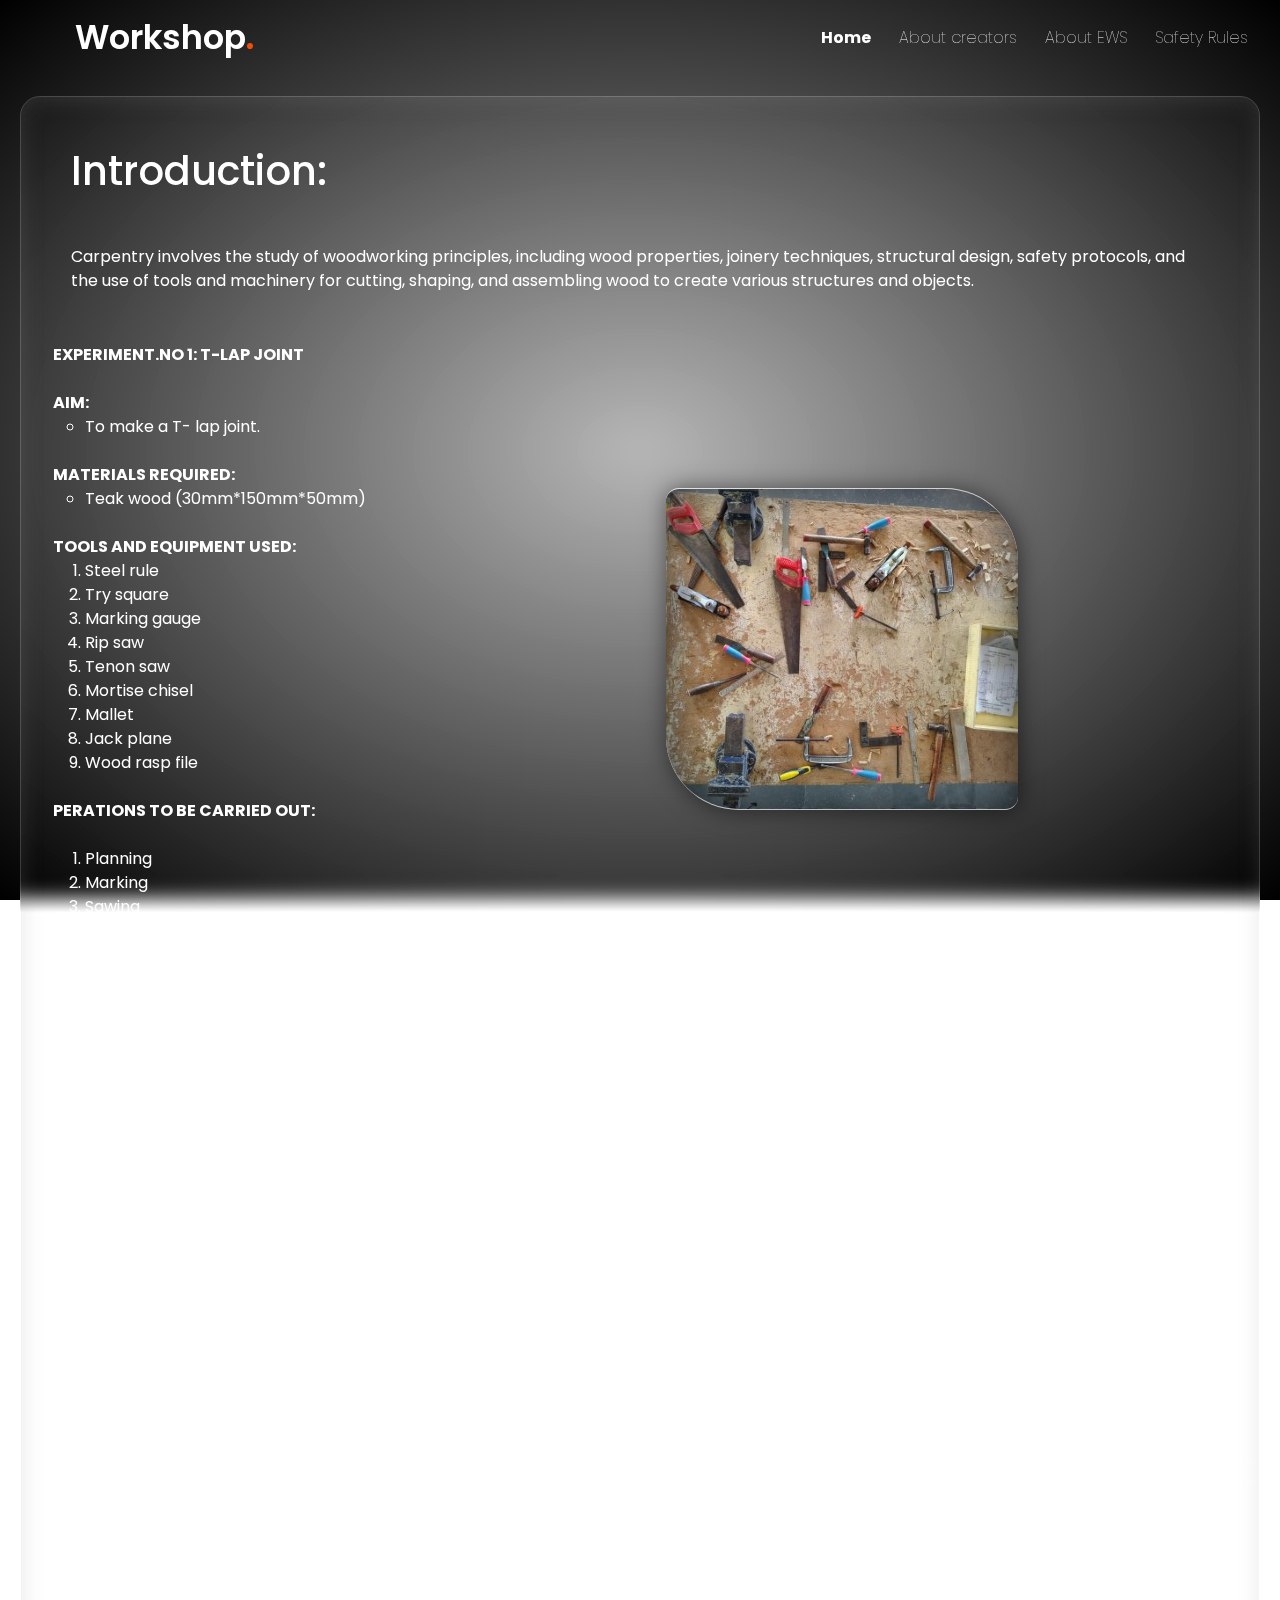
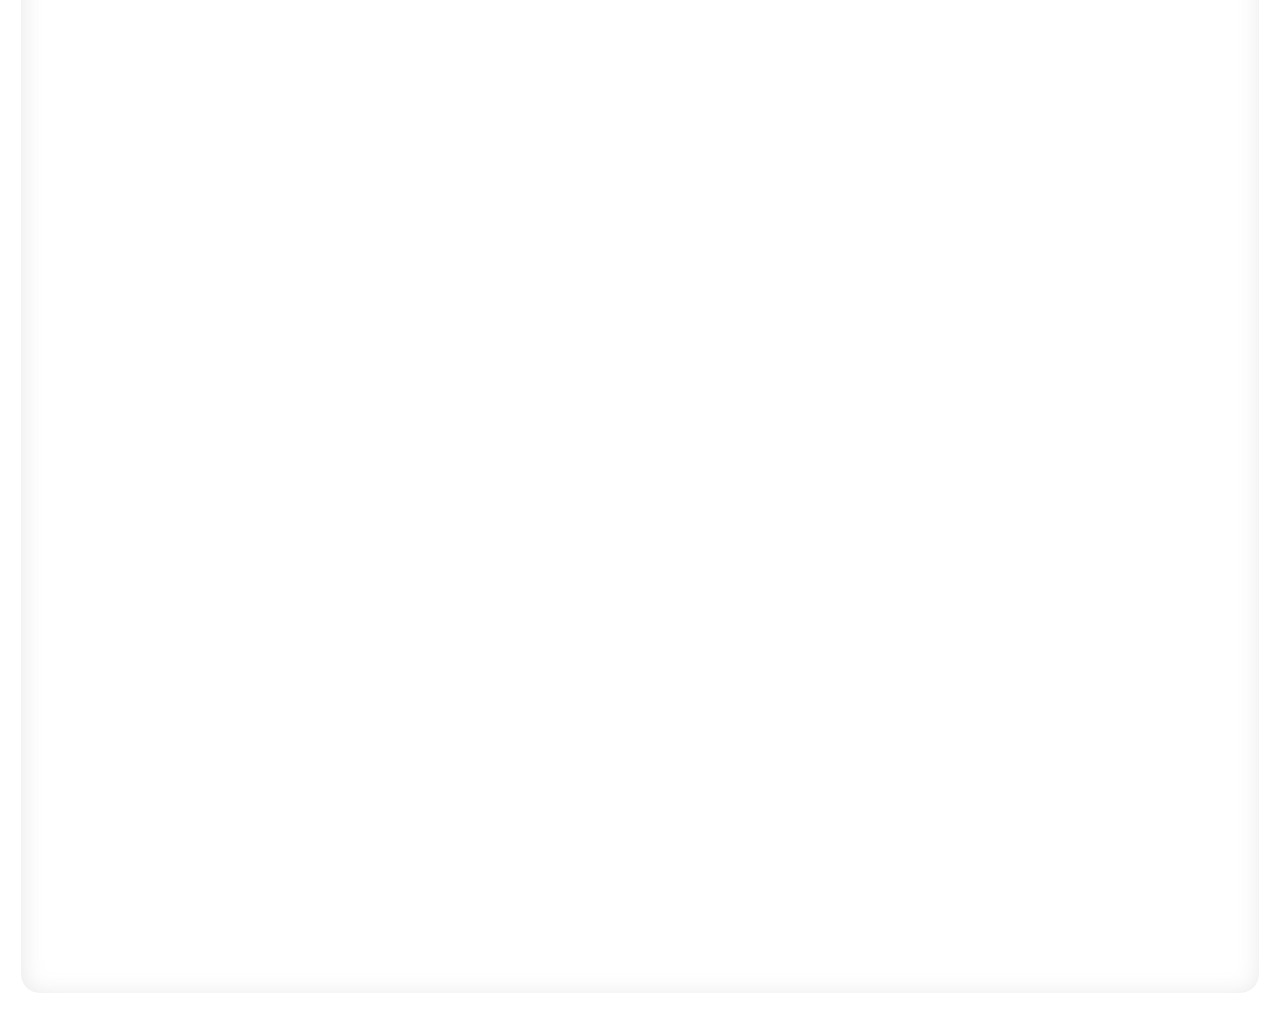
<file: Carpentry.html>
<html lang="en">

<head>
    <meta charset="UTF-8">
    <meta name="viewport" content="width=device-width, initial-scale=1.0">
    <title>Workshop</title>
    <link rel="stylesheet" href="index.css">
    <link href="https://cdn.jsdelivr.net/npm/bootstrap@5.3.3/dist/css/bootstrap.min.css" rel="stylesheet"
        integrity="sha384-QWTKZyjpPEjISv5WaRU9OFeRpok6YctnYmDr5pNlyT2bRjXh0JMhjY6hW+ALEwIH" crossorigin="anonymous">
</head>

<body>
    <nav class="navbar navbar-expand-lg bg-body-tertiary-dark navbar-dark">
        <div class="container-fluid">
            <a class="navbar-brand" href="index.html">Workshop<span>.</span></a>
            <button class="navbar-toggler" type="button" data-bs-toggle="collapse" data-bs-target="#navbarNav"
                aria-controls="navbarNav" aria-expanded="false" aria-label="Toggle navigation">
                <span class="navbar-toggler-icon"></span>
            </button>
            <div class="collapse navbar-collapse" id="navbarNav">
                <ul class="navbar-nav ms-auto">
                    <li class="nav-item">
                        <a class="nav-link active" aria-current="page" href="index.html">Home</a>
                    </li>
                    <li class="nav-item">
                        <a class="nav-link" href="Us.html">About creators</a>
                    </li>
                    <li class="nav-item">
                        <a class="nav-link" href="EWS.html">About EWS</a>
                    </li>
                    <li class="nav-item">
                        <a class="nav-link" href="Safety.html">Safety Rules</a>
                    </li>
                </ul>
            </div>
        </div>
    </nav>
    <div class="inf_txt">
        <h1>Introduction:</h1>
        <p>Carpentry involves the study of woodworking principles, including wood properties, joinery techniques,
            structural design, safety protocols, and the use of tools and machinery for cutting, shaping, and assembling
            wood to create various structures and objects.</p>
        <ul>
            <strong>EXPERIMENT.NO 1: T-LAP JOINT</strong><br><br>
            <strong>AIM:</strong><br>
            <ul>
                <li>To make a T- lap joint.</li>
            </ul><br>
            <div class="GlassContainer">
                <div class="GlassImg">
                    <img src="images/carpentry (Custom).jpg" alt="img" />
                </div>
            </div>
            <strong>MATERIALS REQUIRED:</strong>
            <ul>
                <li>Teak wood (30mm*150mm*50mm)</li>
            </ul><br>
            <strong>TOOLS AND EQUIPMENT USED:</strong>
            <ol>
                <li>Steel rule</li>
                <li>Try square </li>
                <li>Marking gauge </li>
                <li>Rip saw </li>
                <li>Tenon saw </li>
                <li>Mortise chisel </li>
                <li>Mallet </li>
                <li>Jack plane </li>
                <li>Wood rasp file</li>
            </ol> <br>
            <strong>PERATIONS TO BE CARRIED OUT:</strong> <br><br>
            <ol>
                <li>Planning</li>
                <li>Marking</li>
                <li>Sawing</li>
                <li>Chiselling</li>
                <li>Finishing</li>
            </ol><br>
            <strong>PROCEDURE:</strong> <br><br>
            <ol>
                <li> The wooden pieces are made into two halves and are checked for dimensions.</li>
                <li> One side of pieces is planned with jack plane and for straightness.</li>
                <li> An adjacent side is planned and checked for squareness with a try square.</li>
                <li> Marking gauge is set and lines are marked at 40-50 mm to make the thickness and width accord to
                    given
                    figure.</li>
                <li>The excess material is planned to correct size.</li>
                <li>Using tenon saw, the portions to be removed are cut in both the pieces</li>
                <li>The excess material in X is chiselled with mortise chisel.</li>
                <li>The excess material in Y in chiselled to suit X</li>
                <li>The end of both the pieces is chiselled to exact lengths.</li>
            </ol> <br>
            <strong>PRECAUTIONS:</strong>
            <ol>
                <li>Wood should be free from moisture.</li>
                <li>Marking is done without parallax error.</li>
                <li>Care should be taken while chiselling.</li>
                <li>Matching of X and Y pieces should be tight.</li>
            </ol><br>
            <strong>RESULT:</strong> The T-lap joint is made success fully. <br>
            <hr>
            <hr><br>


            <strong>EXPERIMENT.NO 2 DOVE TAIL LAPJOINT</strong><br><br>
            <strong>AIM:</strong>To make a T-lap joint. <br><br>

            <strong>MATERIALS REQUIRED:</strong> Teak wood (30mm*150mm*50mm) <br><br>
            <strong>TOOLS AND EQUIPMENT USED:</strong><br><br>
            <ol>
                <li>Steel rule</li>
                <li>Try square</li>
                <li>Marking gauge</li>
                <li>Rip saw</li>
                <li>Tenon saw</li>
                <li>Mortise chisel</li>
                <li>Mallet</li>
                <li>Jack plane</li>
                <li>Wood rasp file</li>
            </ol><br>

            <strong>OPERATIONS TO BE CARRIED OUT:</strong>
            <ol>
                <li>Planning</li>
                <li>Marking</li>
                <li>Sawing</li>
                <li>Chiselling</li>
                <li>Finishing</li>
            </ol><br>
            <strong>PROCEDURE:</strong><br><br>
            <ol>
                <li>The wooden pieces are made into two halves and are checked for dimensions.</li>
                <li>One side of pieces is planned with jack plane and for straightness.</li>
                <li>An adjacent side is planned and checked for squareness with a try square.</li>
                <li>Marking gauge is set and lines are marked at 40-50 mm to make the thickness and width according to
                    given figure.</li>
                <li>The excess material is planned to correct size.</li>
                <li>Using tenon saw, the portions to be removed are cut in both the pieces</li>
                <li>The excess material in X is chiselled with mortise chisel.</li>
                <li>The excess material in Y in chiselled to suit X</li>
                <li>The end of both the pieces is chiselled to exact lengths.</li>
            </ol><br>
            <strong> PRECAUTIONS:</strong><br>
            <ol>
                <li>Wood should be free from moisture</li>
                <li>Marking is done without parallax error</li>
                <li>Care should be taken while chiselling</li>
                <li>Matching of X and Y pieces should be tight.</li>
            </ol><br>

            <strong>RESULT:</strong> The DOVE TAIL joint is made success fully. <br>
        </ul>

    </div>
</body>

</html>
</file>
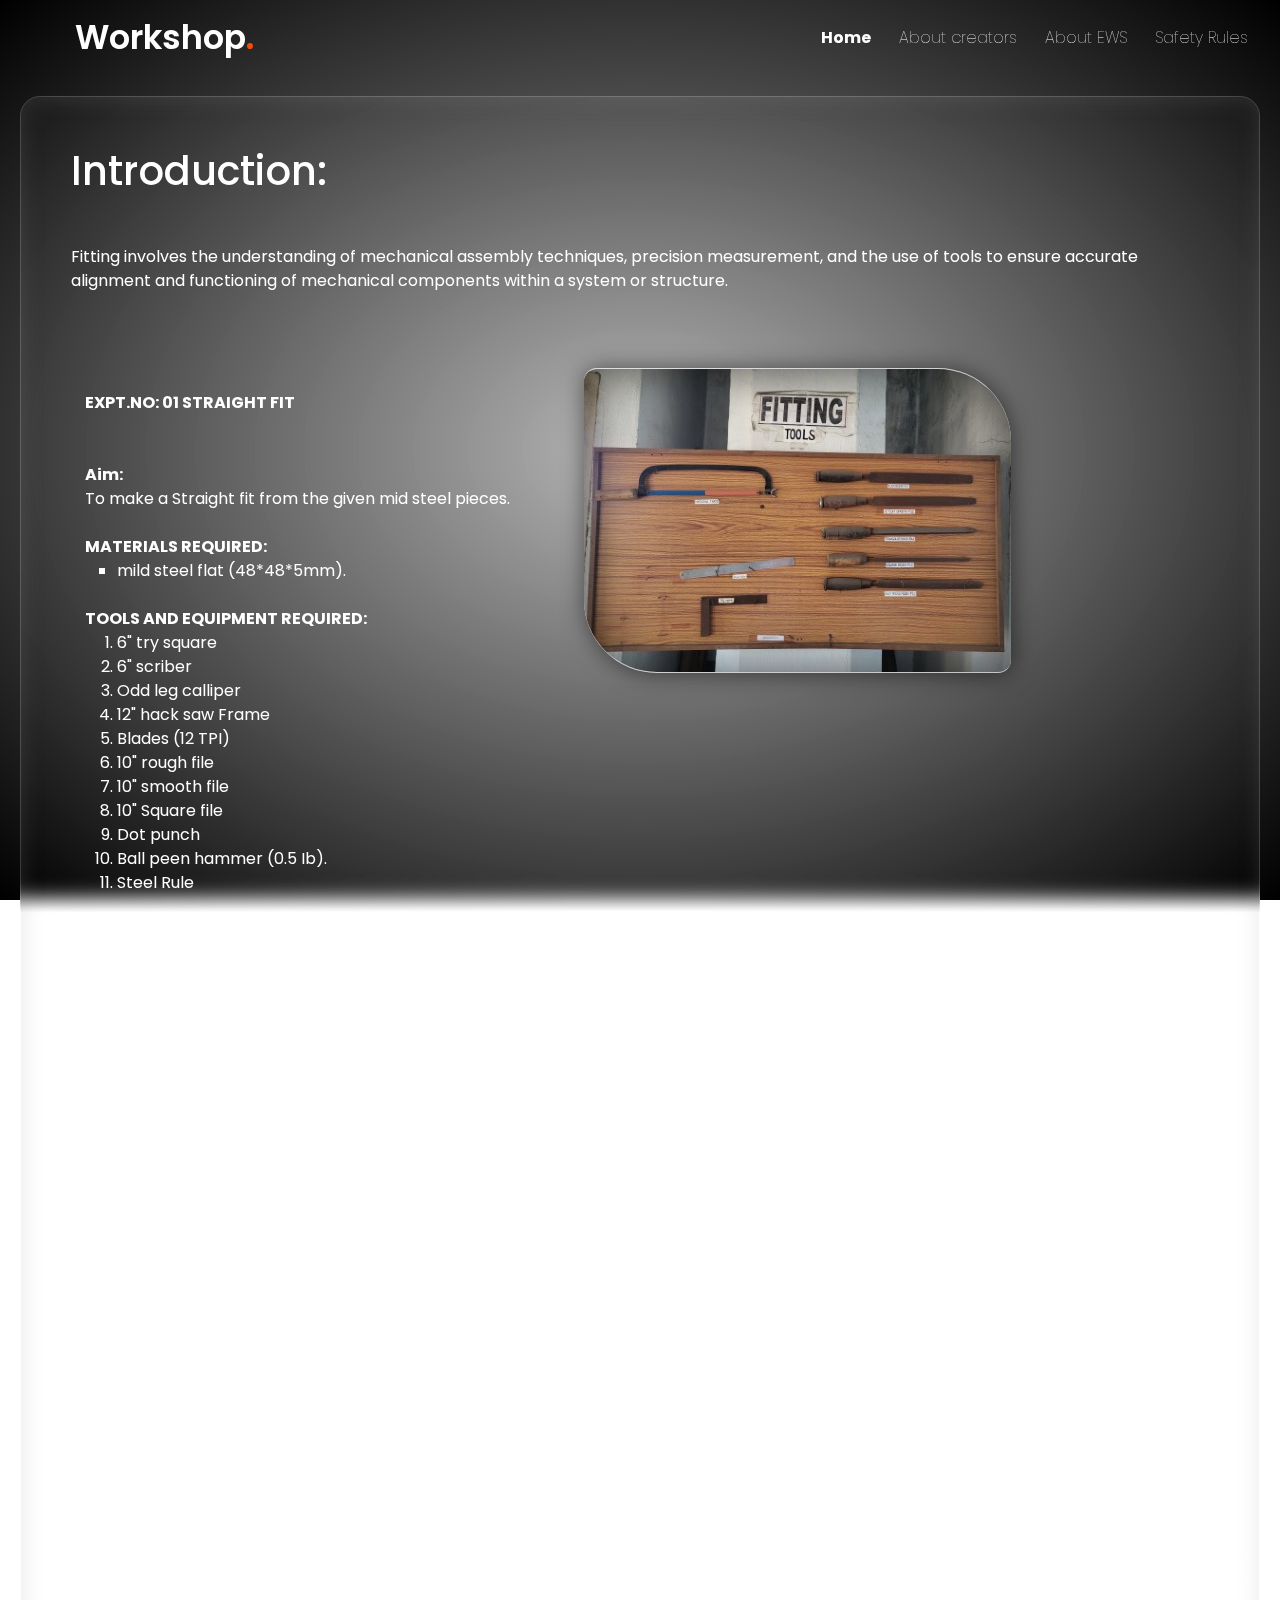
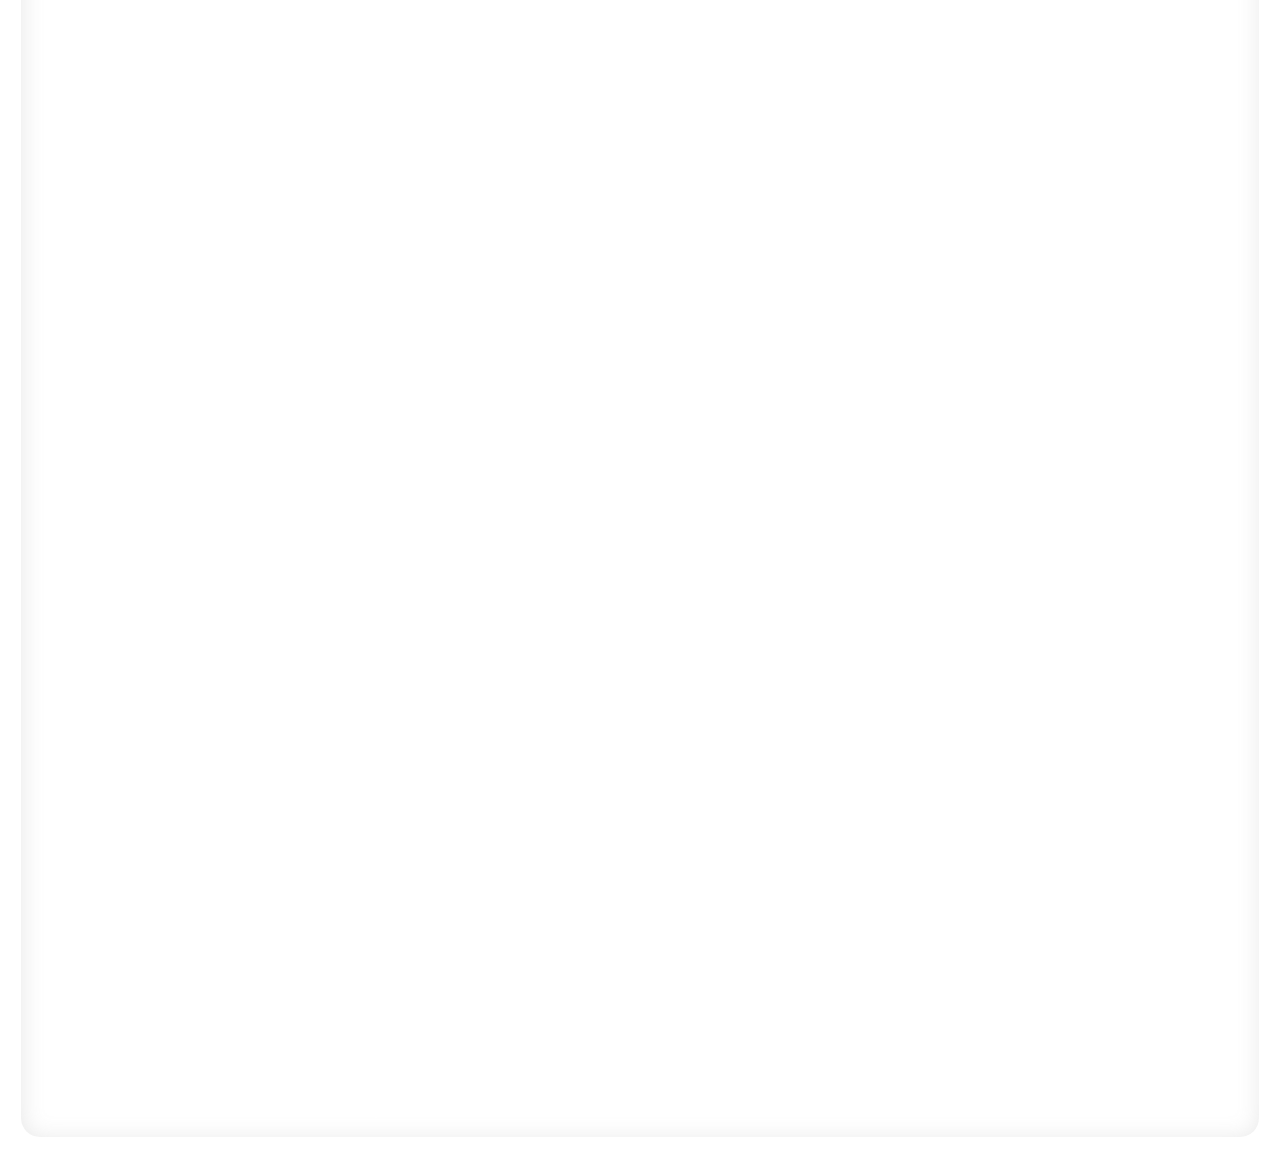
<file: Fitting.html>
<html lang="en">

<head>
    <meta charset="UTF-8">
    <meta name="viewport" content="width=device-width, initial-scale=1.0">
    <title>Workshop</title>
    <link rel="stylesheet" href="index.css">
    <link href="https://cdn.jsdelivr.net/npm/bootstrap@5.3.3/dist/css/bootstrap.min.css" rel="stylesheet"
        integrity="sha384-QWTKZyjpPEjISv5WaRU9OFeRpok6YctnYmDr5pNlyT2bRjXh0JMhjY6hW+ALEwIH" crossorigin="anonymous">
</head>

<body>
    <nav class="navbar navbar-expand-lg bg-body-tertiary-dark navbar-dark">
        <div class="container-fluid">
            <a class="navbar-brand" href="index.html">Workshop<span>.</span></a>
            <button class="navbar-toggler" type="button" data-bs-toggle="collapse" data-bs-target="#navbarNav"
                aria-controls="navbarNav" aria-expanded="false" aria-label="Toggle navigation">
                <span class="navbar-toggler-icon"></span>
            </button>
            <div class="collapse navbar-collapse" id="navbarNav">
                <ul class="navbar-nav ms-auto">
                    <li class="nav-item">
                        <a class="nav-link active" aria-current="page" href="index.html">Home</a>
                    </li>
                    <li class="nav-item">
                        <a class="nav-link" href="Us.html">About creators</a>
                    </li>
                    <li class="nav-item">
                        <a class="nav-link" href="EWS.html">About EWS</a>
                    </li>
                    <li class="nav-item">
                        <a class="nav-link" href="Safety.html">Safety Rules</a>
                    </li>
                </ul>
            </div>
        </div>
    </nav>
    <div class="inf_txt">
        <h1>Introduction:</h1>
        <p>Fitting involves the understanding of mechanical assembly techniques, precision measurement, and the use of
            tools to ensure accurate alignment and functioning of mechanical components within a system or structure.
        </p>
        <div class="GlassContainer">
            <div class="GlassImg">
                <img src="images/fitting (Custom).jpg" alt="img" />
            </div>
        </div>
        <br><br>
        <ul>
            <ul>
                <strong>EXPT.NO: 01 STRAIGHT FIT</strong><br><br><br>

                <strong>Aim:</strong> <br>To make a Straight fit from the given mid steel pieces. <br><br>

                <strong>MATERIALS REQUIRED:</strong> <br>
                <ul>
                    <li>mild steel flat (48*48*5mm).</li>
                </ul><br>

                <strong>TOOLS AND EQUIPMENT REQUIRED:</strong><br>
                <ol>
                    <li>6" try square</li>
                    <li>6" scriber</li>
                    <li>Odd leg calliper</li>
                    <li>12" hack saw Frame</li>
                    <li>Blades (12 TPI)</li>
                    <li>10" rough file</li>
                    <li>10" smooth file</li>
                    <li>10" Square file</li>
                    <li>Dot punch</li>
                    <li>Ball peen hammer (0.5 Ib).</li>
                    <li>Steel Rule</li>
                </ol><br>
                <strong>Sequence of OPERATIONS:</strong><br>
                <ol>
                    <li>Filling</li>
                    <li>Marking</li>
                    <li>Punching</li>
                    <li>Sawing</li>
                    <li>Filling</li>
                    <li>Finishing</li>
                </ol><br>
                <strong>PROCEDURE:</strong><br>
                <ol>
                    <li>The given mild steel flat piece is checked for given dimensions.</li>
                    <li>One edge of given is filled to straightness with rough and smooth files and checked with try
                        square.</li>
                    <li>An adjacent is also filled such that is square to first edge and checked with try square.</li>
                    <li>Wet chalk is applied on one side of the flat and dried for making.</li>
                    <li>Lines are marked according to given figure, using odd leg calliper and steel rule.</li>
                    <li>using the dot punch are made along the marked lines.</li>
                    <li>The excess materials removed from the remaining two edges with try square level up to half of
                        the marked dots.</li>
                    <li>Finally buts are removed by the filling on the surface of the fitted job.</li>
                </ol><br>
                <strong>PRECAUTIONS:</strong><br>
                <ol>
                    <li>The perpendicular of face ends edges is checked perfectly by using try square.</li>
                    <li>Finishing is given by using only with smooth files.</li>
                    <li>Marking is done without parallax error.</li>
                </ol><br>
                <strong>RESULT:</strong> The Straight fit is done successfully <br>

                <br><br>
                <hr>
                <hr><br>
                <strong>EXPT.NO: 02 V-FITTING</strong><br><br><br>

                <strong>Aim:</strong> <br>To make a Straight fit from the given mid steel pieces. <br><br>

                <strong>MATERIALS REQUIRED:</strong> <br>
                <ul>
                    <li>mild steel flat (48*48*5mm).</li>
                </ul><br>

                <strong>TOOLS AND EQUIPMENT REQUIRED:</strong><br>
                <ol>
                    <li>6" try square</li>
                    <li>6" scriber</li>
                    <li>Odd leg calliper</li>
                    <li>12" hack saw Frame</li>
                    <li>Blades (12 TPI)</li>
                    <li>10" rough file</li>
                    <li>10" smooth file</li>
                    <li>10" Square file</li>
                    <li>Dot punch</li>
                    <li>Ball peen hammer (0.5 Ib).</li>
                    <li>Steel Rule</li>
                </ol><br>
                <strong>Sequence of OPERATIONS:</strong><br>
                <ol>
                    <li>Filling</li>
                    <li>Marking</li>
                    <li>Punching</li>
                    <li>Sawing</li>
                    <li>Filling</li>
                    <li>Finishing</li>
                </ol><br>

                <strong>PROCEDURE:</strong>
                <ol>
                    <li>The given mild steel flat piece is checked for given dimensions.</li>
                    <li>One edge of given is filled with rough and smooth files and checked with try square for
                        straightness.</li>
                    <li>An adjacent edge is also filled such that it is square to first edge and checked with try
                        square,</li>
                    <li>Wet chalk is applied on one side of the flat and dried for marking.</li>
                    <li>Lines are marked according to given figure, using odd leg calliper and steel rule.</li>
                    <li>Using the dot punch, punches are made along the marked lines.</li>
                    <li>The excess materials removed from the remaining two edges with try square level up to half of
                        the marked dots.</li>
                    <li>Finally buts are removed by the filling on the surface of the fitted job.</li>
                </ol><br>
                <strong>PRECAUTIONS:</strong>
                <ol>
                    <li>The perpendicular of face ends edges is checked perfectly by using try square.</li>
                    <li>Finishing is given by using only with smooth files.</li>
                    <li>Marking is done without parallax error.</li>
                </ol><br>
                <strong>RESULT:</strong>
                The V-fit is done successfully <br>

            </ul>
        </ul>
    </div>
</body>

</html>
</file>
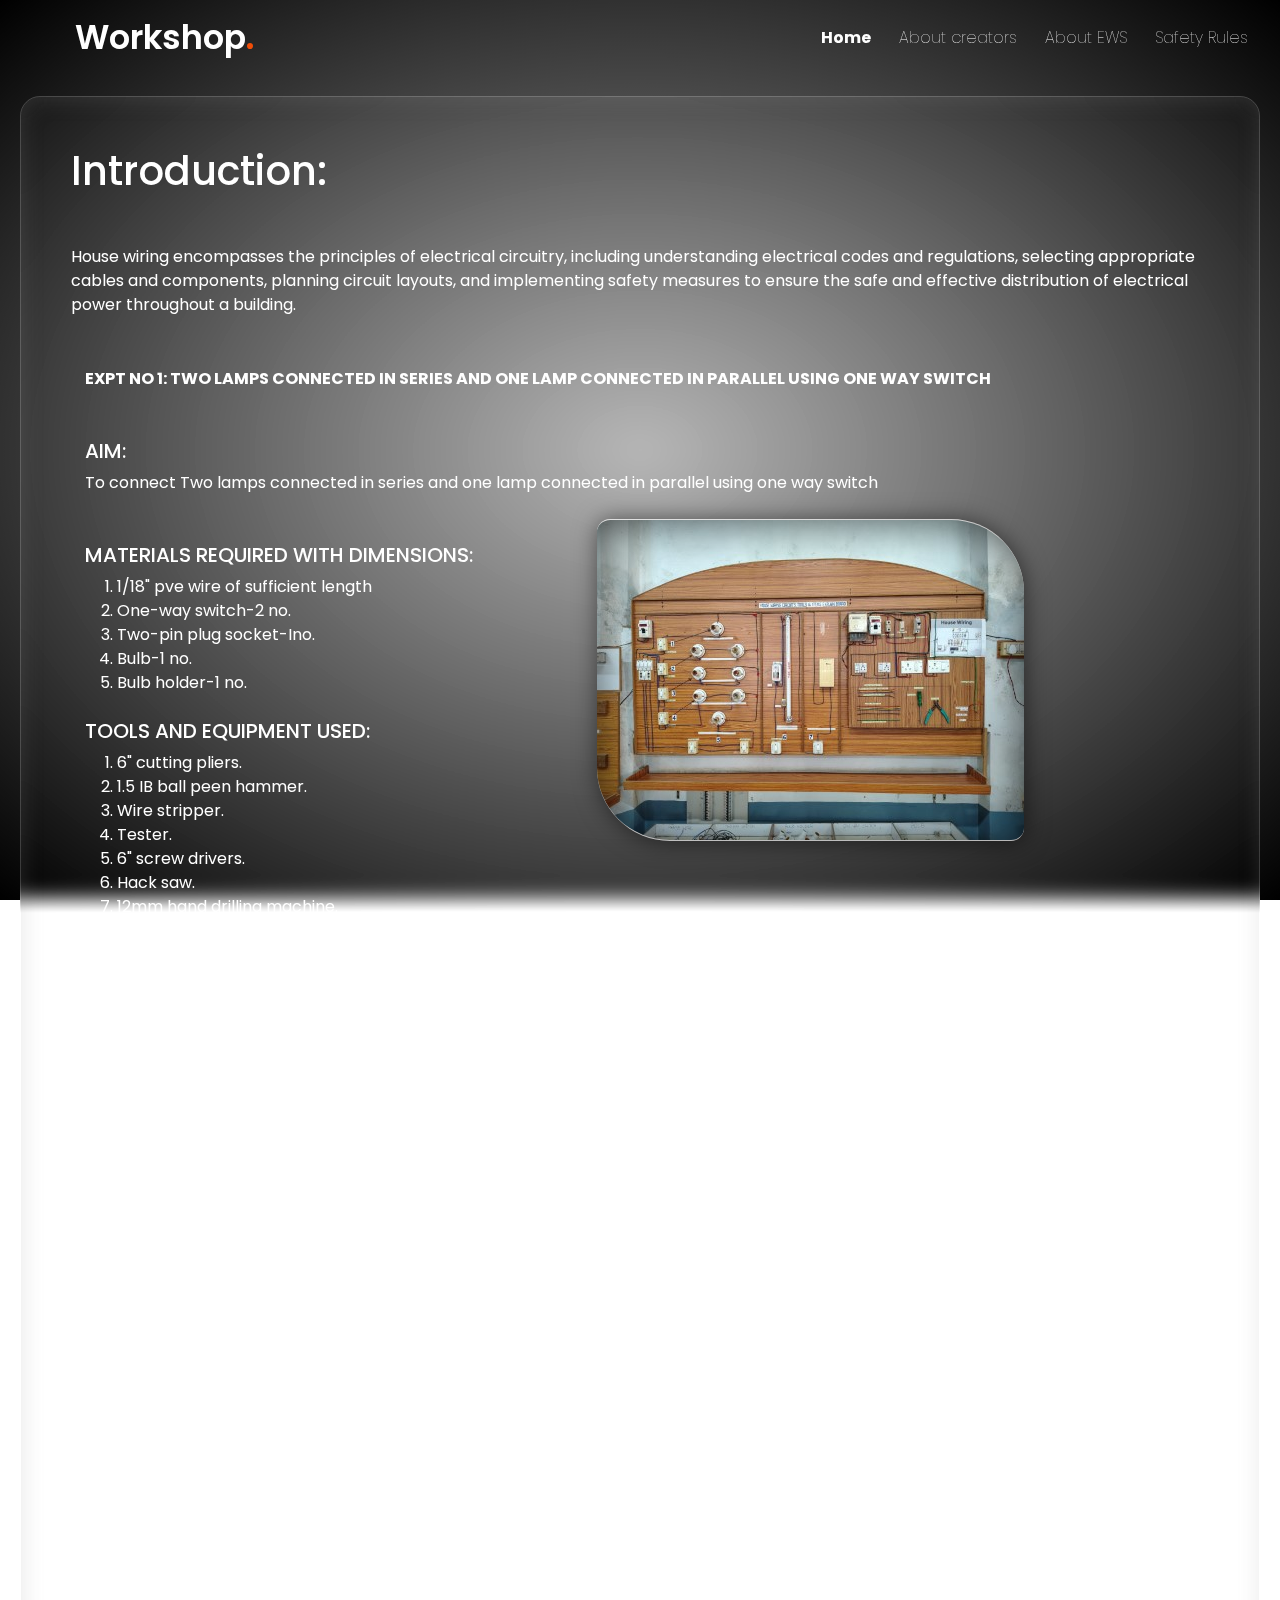
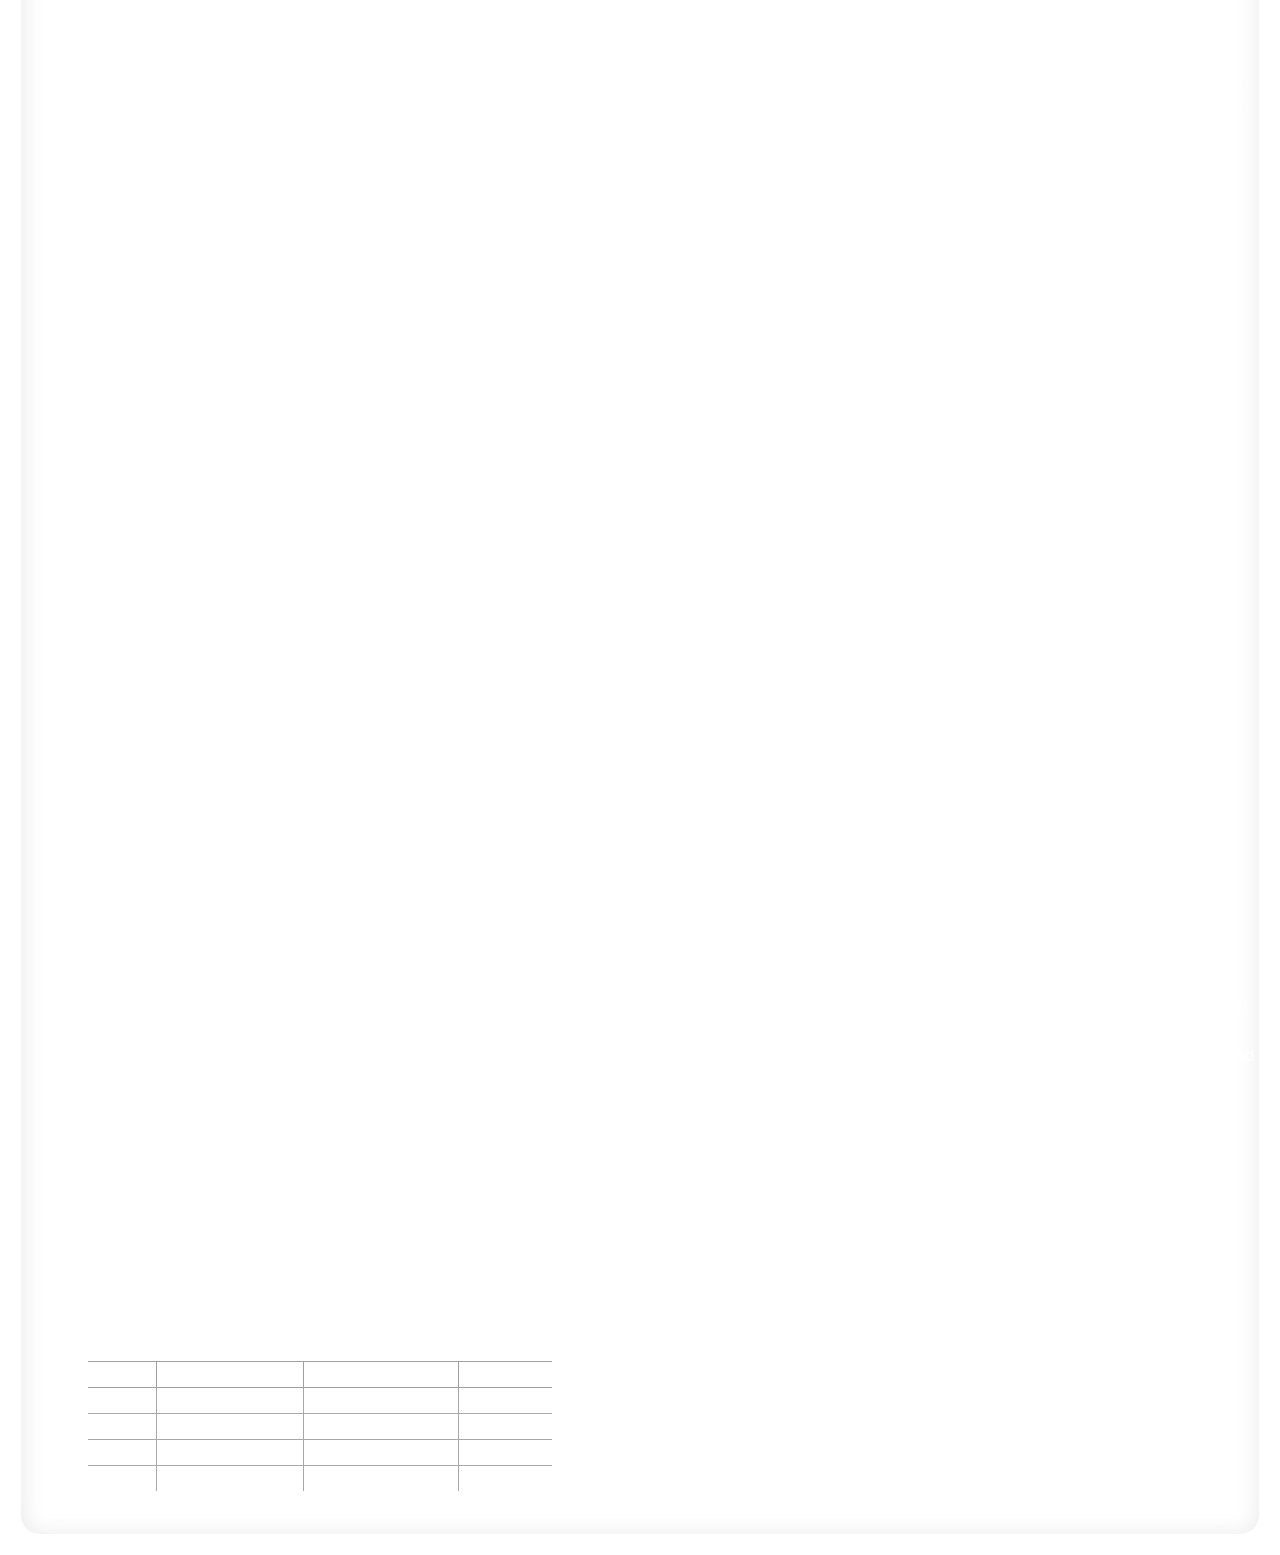
<file: HouseWiring.html>
<html lang="en">

<head>
    <meta charset="UTF-8">
    <meta name="viewport" content="width=device-width, initial-scale=1.0">
    <title>Workshop</title>
    <link rel="stylesheet" href="index.css">
    <link href="https://cdn.jsdelivr.net/npm/bootstrap@5.3.3/dist/css/bootstrap.min.css" rel="stylesheet"
        integrity="sha384-QWTKZyjpPEjISv5WaRU9OFeRpok6YctnYmDr5pNlyT2bRjXh0JMhjY6hW+ALEwIH" crossorigin="anonymous">
</head>

<body>
    <nav class="navbar navbar-expand-lg bg-body-tertiary-dark navbar-dark">
        <div class="container-fluid">
            <a class="navbar-brand" href="index.html">Workshop<span>.</span></a>
            <button class="navbar-toggler" type="button" data-bs-toggle="collapse" data-bs-target="#navbarNav"
                aria-controls="navbarNav" aria-expanded="false" aria-label="Toggle navigation">
                <span class="navbar-toggler-icon"></span>
            </button>
            <div class="collapse navbar-collapse" id="navbarNav">
                <ul class="navbar-nav ms-auto">
                    <li class="nav-item">
                        <a class="nav-link active" aria-current="page" href="index.html">Home</a>
                    </li>
                    <li class="nav-item">
                        <a class="nav-link" href="Us.html">About creators</a>
                    </li>
                    <li class="nav-item">
                        <a class="nav-link" href="EWS.html">About EWS</a>
                    </li>
                    <li class="nav-item">
                        <a class="nav-link" href="Safety.html">Safety Rules</a>
                    </li>
                </ul>
            </div>
        </div>
    </nav>
    <div class="inf_txt">


        <h1>Introduction:</h1>
        <p>House wiring encompasses the principles of electrical circuitry, including understanding electrical codes and
            regulations, selecting appropriate cables and components, planning circuit layouts, and implementing safety
            measures to ensure the safe and effective distribution of electrical power throughout a building.</p>
        <ul>
            <ul>

                <strong>EXPT NO 1: TWO LAMPS CONNECTED IN SERIES AND ONE LAMP CONNECTED IN PARALLEL USING ONE WAY
                    SWITCH</strong> <br><br><br>

                <h5>AIM:</h5>
                To connect Two lamps connected in series and one lamp connected in parallel using one way switch
                <div class="GlassContainer">
                    <div class="GlassImg">
                        <img src="images/housewiring2 (Custom).jpg" alt="img" />
                    </div>
                </div>
                <br><br>
                <h5>MATERIALS REQUIRED WITH DIMENSIONS:</h5>
                <OL>
                    <li>1/18" pve wire of sufficient length</li>
                    <li>One-way switch-2 no.</li>
                    <li>Two-pin plug socket-Ino.</li>
                    <li>Bulb-1 no.</li>
                    <li>Bulb holder-1 no.</li>
                </OL><br>

                <h5>TOOLS AND EQUIPMENT USED:</h5>
                <OL>
                    <li>6" cutting pliers.</li>
                    <li>1.5 IB ball peen hammer.</li>
                    <li>Wire stripper.</li>
                    <li>Tester.</li>
                    <li>6" screw drivers.</li>
                    <li>Hack saw.</li>
                    <li>12mm hand drilling machine.</li>
                </OL><br>
                <h5>OPERATIONS TO BE CARRIED OUT:</h5>
                <OL>
                    <li>Fitting the wires</li>
                    <li>Connection of the bulb holder</li>
                    <li>Connection of plug socket</li>
                    <li>Connection of switch</li>
                    <li>Circuit connections</li>
                    <li>Power from mains</li>
                    <li>Operation the bulb</li>
                    <li>Testing the plug socket.</li>
                </OL><br>
                <h5>PROCEDURE:</h5>
                <OL>
                    <li>The outline wiring diagram marked on the wooden board and clips are nailed to the board
                        following the
                        diagram, six wire pieces are taken, and insulation is removed at the ends by using wire
                        stripper.</li>
                    <li>A phase wire is connected to one-point switches s1 and s2.</li>
                    <li>The lower points of switches s1 and s2 are connected to one point of bulb holder and one point
                        of plug
                        socket respectively.</li>
                    <li>Two neutral wires are taken and one in connected to the remaining point of the bulb holder.</li>
                    <li>The other is connected to the remaining points of plug socket.</li>
                    <li>After checking the proper circuit connections the power supply is given.</li>
                    <li>Now the bulb is ready to glow bright and the plug socket is also ready with control.</li>
                </OL><br>
                <h5>PRECAUTIONS:</h5>
                <OL>
                    <li>All the wire connections of the switches, bulb holder and sockets be tight.</li>
                    <li>Too many load connections from a single junction is avoided.</li>
                </OL><br>
                <h5>RESULT:</h5> Two lamps are connected in series and one lamp connected in parallel using oneway
                switch <br>


                <br /><br /><br />
                <hr>
                <hr>
                <br /><br /><br />
                <h2>
                    <p><b>EXPT NO 2: STAIR CASE WIRING</b></p>
                </h2><br><br>
                <h5>AIM:</h5>
                To do stair case wiring (i.e. control of one lamp by two switches fixed at two different places).
                <br><br>
                <h5>MATERIALS REQUIRED:</h5>
                <OL>
                    <li>PVC wire of enough length 5-no</li>
                    <li>Two-way switches</li>
                    <li>bulb holders</li>
                    <li>ceiling rose and bulb.</li>
                </OL><br>
                <h5>TOOLS AND EQUIPMENT USED:</h5>
                <OL>
                    <li>6" cutting pliers</li>
                    <li>6"screwdrivers</li>
                    <li>Wire stripper</li>
                    <li>Tester</li>
                </OL><br>
                <h5>OPERATIONS TO BE CARRIED OUT:</h5>
                <OL>
                    <li>Fitting the wires</li>
                    <li>Connection of the bulb holder</li>
                    <li>Connection of switches</li>
                    <li>Circuit-connection</li>
                    <li>Power from mains</li>
                    <li>Operating the lamp</li>
                </OL><br>
                <h5>PROCEDURE:</h5>
                A phase wire is taken, and its one end is connected to the middle point of two-way switch, S1. While the
                other end is connected to the phase point of main supply. Another phase wire (second wire) is taken and
                used
                for connecting the lower points of the two switchesS1; S2. The third phase wire piece is taken and is
                connected between the middle point of S2 and one of the points of the bulb holder .A neutral wire piece
                is
                taken and its one end is connected to the remaining points of bulb holders, while the other end is
                connected
                to main supply. Now the glowing of the bulb is controlled by two-way switches. <br><br>
                <h5>PRECAUTIONS:</h5>
                <OL>
                    <li>All wire connections to the switches and bulb holders should be right.</li>
                    <li>Always red wire should be used for phase and black for neutral.</li>
                    <li>Too many load connections from a single junction are avoided.</li>
                    <li>Switch should be connected in phase only.</li>
                </OL><br>
                <h5>RESULT AND CONCLUSION:<h5>
                        <table class="Housewiringtable">
                            <tr>
                                Stair case wiring is done
                            </tr>
                            <tr>
                                <th>s.no</th>
                                <th>
                                    SWITCH 1
                                </th>
                                <th>
                                    SWITCH 2
                                </th>

                                <th>
                                    Lamp
                                </th>
                            </tr>

                            <tr>
                                <td>
                                    1
                                </td>
                                <td>
                                    ON
                                </td>
                                <td>
                                    ON
                                </td>
                                <td>
                                    ON
                                </td>
                            </tr>

                            <tr>
                                <td>
                                    2
                                </td>
                                <td>
                                    ON
                                </td>
                                <td>
                                    OFF
                                </td>
                                <td>
                                    OFF
                                </td>
                            </tr>

                            <tr>
                                <td>
                                    3
                                </td>
                                <td>
                                    OFF
                                </td>

                                <td>
                                    ON
                                </td>

                                <td>
                                    OFF
                                </td>
                            </tr>

                            <tr>
                                <td>
                                    4
                                </td>
                                <td>
                                    OFF
                                </td>

                                <td>
                                    OFF
                                </td>

                                <td>
                                    ON
                                </td>
                            </tr>
                        </table>
                        <br>

            </ul>
        </ul>
    </div>
</body>


</html>
</td>
</tr>
</table>
</div>
</body>

</html>
</file>
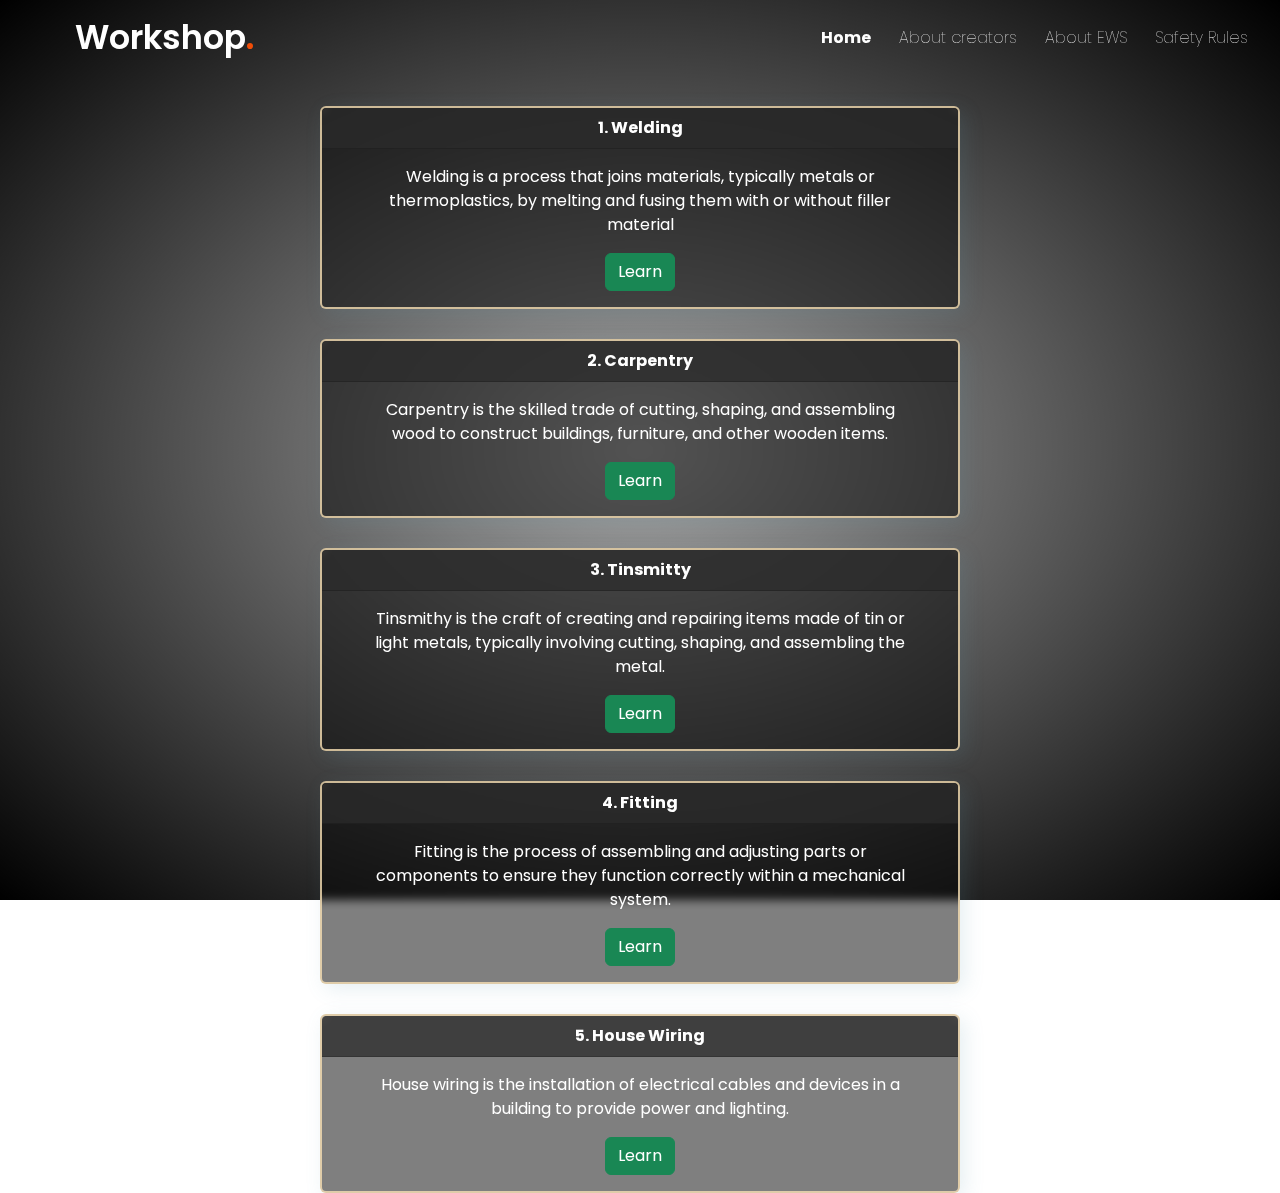
<file: info-page.html>
<html lang="en">

<head>
    <meta charset="UTF-8">
    <meta name="viewport" content="width=device-width, initial-scale=1.0">
    <title>Workshop</title>
    <link rel="stylesheet" href="index.css">
    <link href="https://cdn.jsdelivr.net/npm/bootstrap@5.3.3/dist/css/bootstrap.min.css" rel="stylesheet"
        integrity="sha384-QWTKZyjpPEjISv5WaRU9OFeRpok6YctnYmDr5pNlyT2bRjXh0JMhjY6hW+ALEwIH" crossorigin="anonymous">
</head>

<body>
    <nav class="navbar navbar-expand-lg bg-body-tertiary-dark navbar-dark">
        <div class="container-fluid">
            <a class="navbar-brand" href="index.html">Workshop<span>.</span></a>
            <button class="navbar-toggler" type="button" data-bs-toggle="collapse" data-bs-target="#navbarNav"
                aria-controls="navbarNav" aria-expanded="false" aria-label="Toggle navigation">
                <span class="navbar-toggler-icon"></span>
            </button>
            <div class="collapse navbar-collapse" id="navbarNav">
                <ul class="navbar-nav ms-auto">
                    <li class="nav-item">
                        <a class="nav-link active" aria-current="page" href="index.html">Home</a>
                    </li>
                    <li class="nav-item">
                        <a class="nav-link" href="Us.html">About creators</a>
                    </li>
                    <li class="nav-item">
                        <a class="nav-link" href="EWS.html">About EWS</a>
                    </li>
                    <li class="nav-item">
                        <a class="nav-link" href="Safety.html">Safety Rules</a>
                    </li>
                </ul>
            </div>
        </div>
    </nav>
    <div class="cardGroup">
        <div class="card text-center">
            <div class="card-header">
                <strong>1. Welding</strong>
            </div>
            <div class="card-body">
                <!-- <h5 class="card-title">Introduction</h5> -->
                <p class="card-text">Welding is a process that joins materials, typically metals or thermoplastics, by
                    melting and fusing them with or without filler material</p>
                <a href="Welding.html" class="btn btn-success">Learn</a>
            </div>
        </div>
        <div class="card text-center">
            <div class="card-header">
                <strong>2. Carpentry</strong>
            </div>
            <div class="card-body">
                <!-- <h5 class="card-title">Special title treatment</h5> -->
                <p class="card-text">Carpentry is the skilled trade of cutting, shaping, and assembling wood to
                    construct buildings, furniture, and other wooden items.</p>
                <a href="Carpentry.html" class="btn btn-success">Learn</a>

            </div>
        </div>
        <div class="card text-center">
            <div class="card-header">
                <strong>3. Tinsmitty</strong>
            </div>
            <div class="card-body">
                <!-- <h5 class="card-title">Special title treatment</h5> -->
                <p class="card-text">Tinsmithy is the craft of creating and repairing items made of tin or light metals,
                    typically involving cutting, shaping, and assembling the metal.</p>
                <a href="Tinsmitty.html" class="btn btn-success">Learn</a>
            </div>
        </div>
        <div class="card text-center">
            <div class="card-header">
                <strong>4. Fitting</strong>
            </div>
            <div class="card-body">
                <!-- <h5 class="card-title">Special title treatment</h5> -->
                <p class="card-text">Fitting is the process of assembling and adjusting parts or components to ensure
                    they function correctly within a mechanical system.</p>
                <a href="Fitting.html" class="btn btn-success">Learn</a>
            </div>
        </div>
        <div class="card text-center">
            <div class="card-header">
                <strong>5. House Wiring</strong>
            </div>
            <div class="card-body">
                <!-- <h5 class="card-title">Special title treatment</h5> -->
                <p class="card-text">House wiring is the installation of electrical cables and devices in a building to
                    provide power and lighting.</p>
                <a href="HouseWiring.html" class="btn btn-success">Learn</a>
            </div>
        </div>
    </div>

    <script src="https://cdn.jsdelivr.net/npm/bootstrap@5.3.3/dist/js/bootstrap.bundle.min.js"
        integrity="sha384-YvpcrYf0tY3lHB60NNkmXc5s9fDVZLESaAA55NDzOxhy9GkcIdslK1eN7N6jIeHz"
        crossorigin="anonymous"></script>
</body>

</html>
</file>
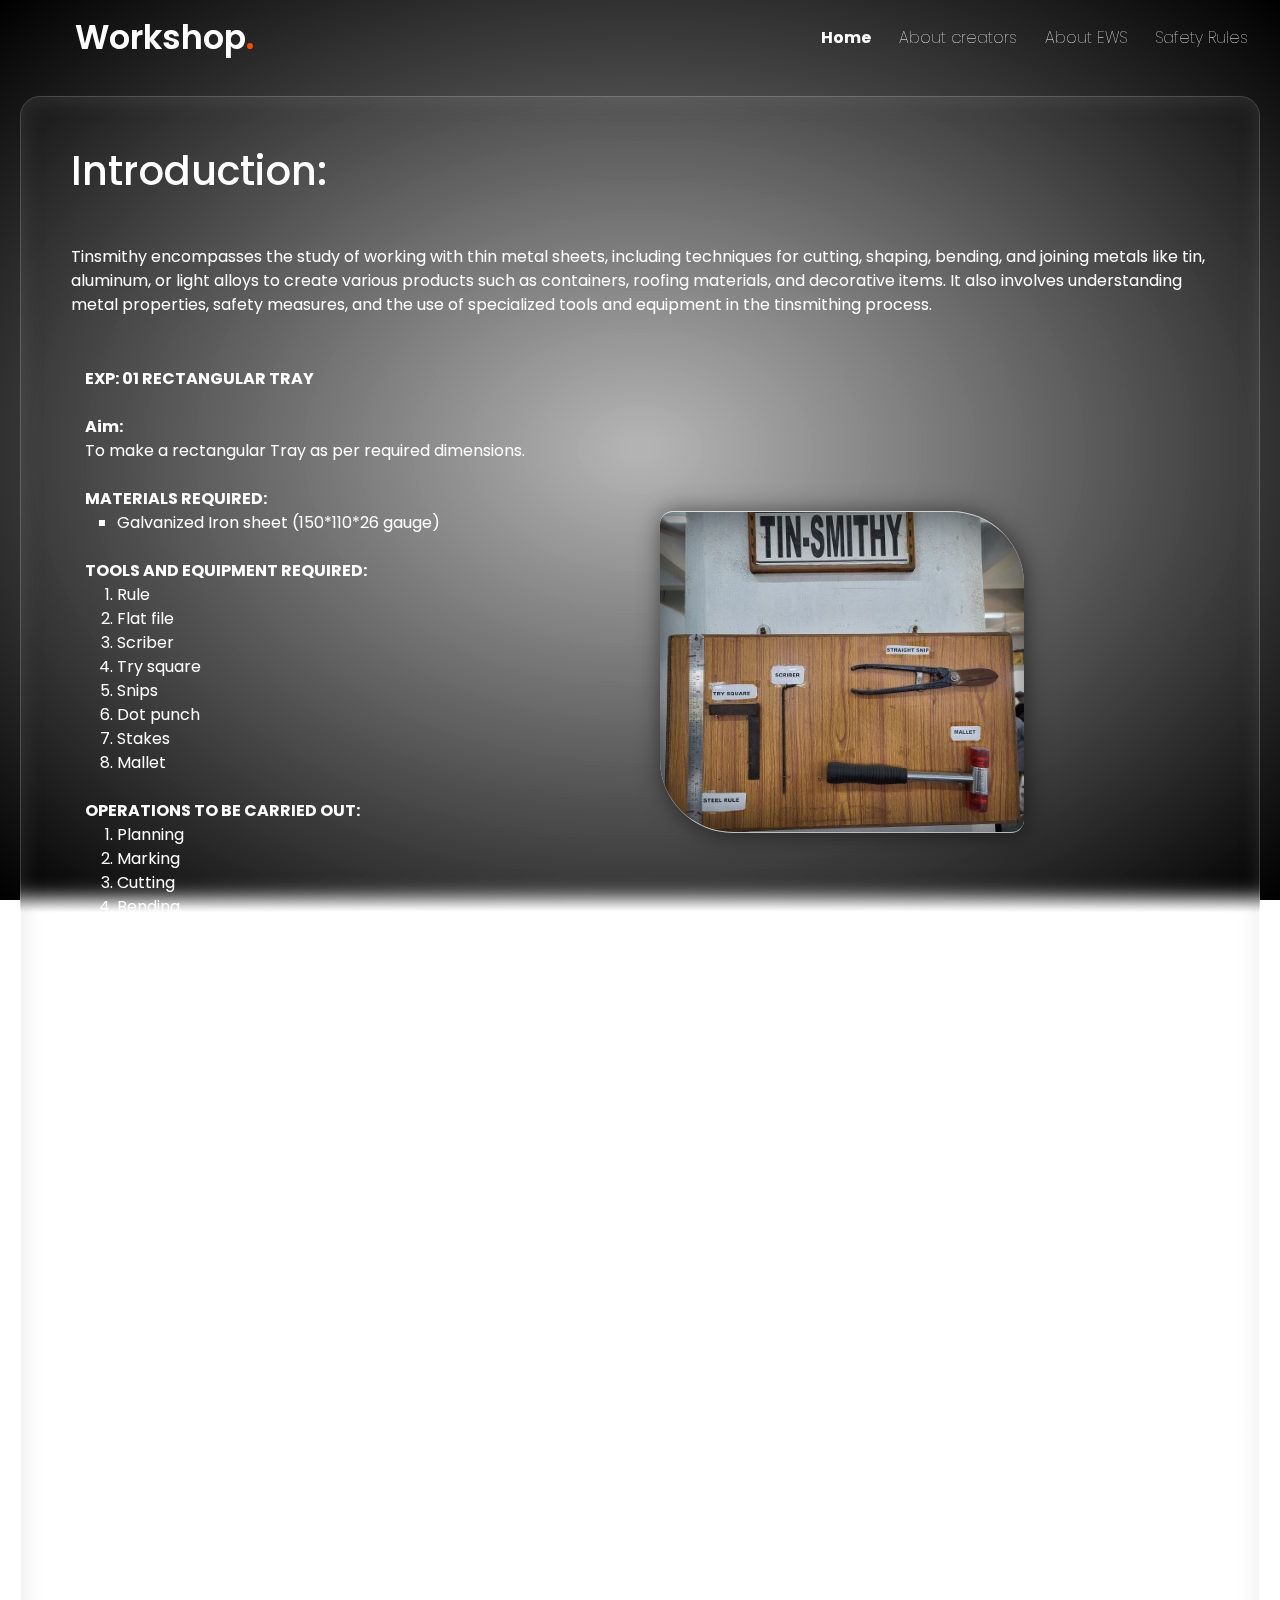
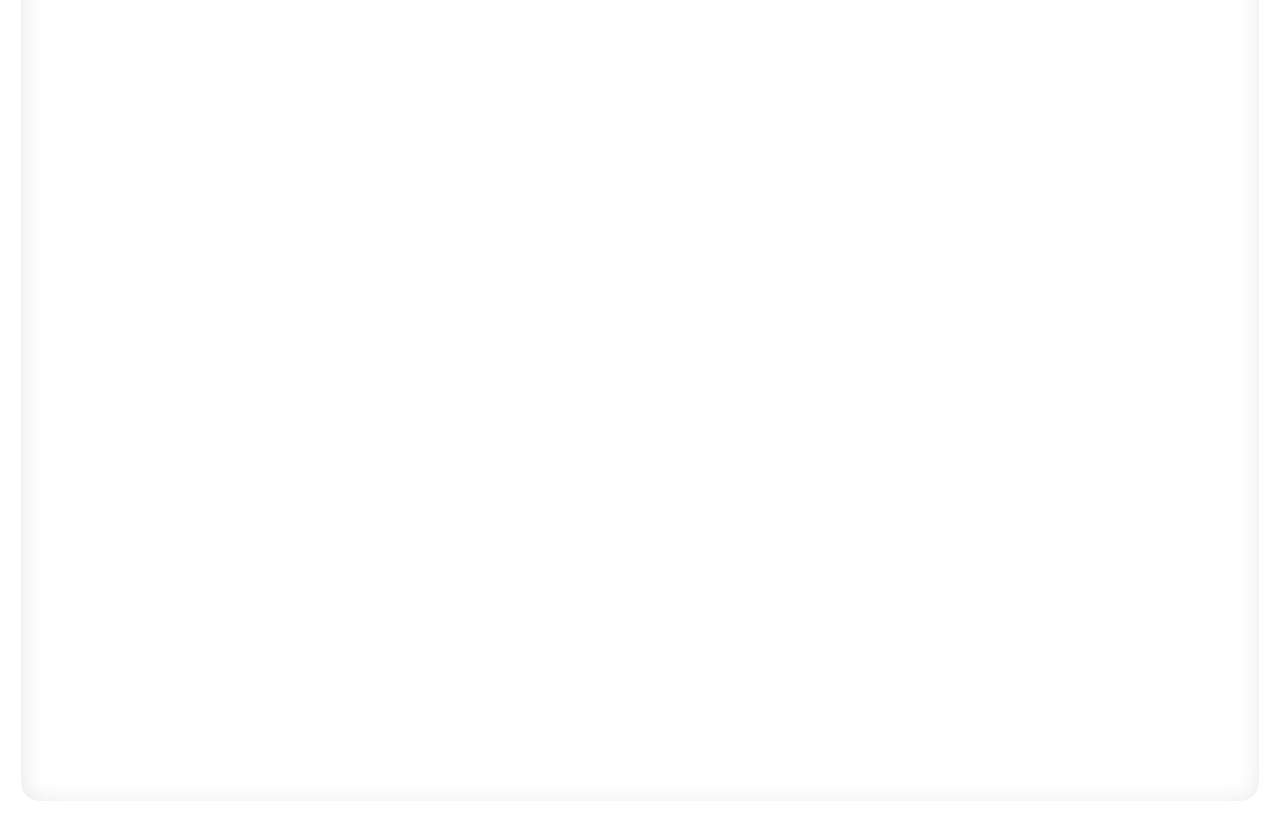
<file: Tinsmitty.html>
<html lang="en">

<head>
    <meta charset="UTF-8">
    <meta name="viewport" content="width=device-width, initial-scale=1.0">
    <title>Workshop</title>
    <link rel="stylesheet" href="index.css">
    <link href="https://cdn.jsdelivr.net/npm/bootstrap@5.3.3/dist/css/bootstrap.min.css" rel="stylesheet"
        integrity="sha384-QWTKZyjpPEjISv5WaRU9OFeRpok6YctnYmDr5pNlyT2bRjXh0JMhjY6hW+ALEwIH" crossorigin="anonymous">
</head>

<body>
    <nav class="navbar navbar-expand-lg bg-body-tertiary-dark navbar-dark">
        <div class="container-fluid">
            <a class="navbar-brand" href="index.html">Workshop<span>.</span></a>
            <button class="navbar-toggler" type="button" data-bs-toggle="collapse" data-bs-target="#navbarNav"
                aria-controls="navbarNav" aria-expanded="false" aria-label="Toggle navigation">
                <span class="navbar-toggler-icon"></span>
            </button>
            <div class="collapse navbar-collapse" id="navbarNav">
                <ul class="navbar-nav ms-auto">
                    <li class="nav-item">
                        <a class="nav-link active" aria-current="page" href="index.html">Home</a>
                    </li>
                    <li class="nav-item">
                        <a class="nav-link" href="Us.html">About creators</a>
                    </li>
                    <li class="nav-item">
                        <a class="nav-link" href="EWS.html">About EWS</a>
                    </li>
                    <li class="nav-item">
                        <a class="nav-link" href="Safety.html">Safety Rules</a>
                    </li>
                </ul>
            </div>
        </div>
    </nav>
    <div class="inf_txt">
        <h1>Introduction:</h1>
        <p>Tinsmithy encompasses the study of working with thin metal sheets, including techniques for cutting, shaping,
            bending, and joining metals like tin, aluminum, or light alloys to create various products such as
            containers, roofing materials, and decorative items. It also involves understanding metal properties, safety
            measures, and the use of specialized tools and equipment in the tinsmithing process.</p>



        <ul>
            <ul>
                <strong>EXP: 01 RECTANGULAR TRAY</strong><br><br>

                <strong>Aim:</strong> <br>To make a rectangular Tray as per required dimensions. <br><br>
                <div class="GlassContainer">
                    <div class="GlassImg">
                        <img src="images/tinsmithy (Custom).jpg" alt="img" />
                    </div>
                </div>
                <strong>MATERIALS REQUIRED:</strong><br>
                <ul>
                    <li>Galvanized Iron sheet (150*110*26 gauge)</li>
                </ul><br>

                <strong>TOOLS AND EQUIPMENT REQUIRED:</strong><br>
                <ol>
                    <li>Rule</li>
                    <li>Flat file</li>
                    <li>Scriber</li>
                    <li>Try square</li>
                    <li>Snips</li>
                    <li>Dot punch</li>
                    <li>Stakes</li>
                    <li>Mallet</li>
                </ol><br>
                <strong> OPERATIONS TO BE CARRIED OUT:</strong><br>
                <ol>
                    <li>Planning</li>
                    <li>Marking</li>
                    <li>Cutting</li>
                    <li>Bending</li>
                    <li>Seaming</li>
                    <li>Soldering</li>
                </ol><br>

                <strong>PROCEDURE:</strong>
                <ol>
                    <li>The size of the given sheet is checked with steel rule.</li>
                    <li>Mark the measurement and make the development surface sketch diagram.</li>
                    <li>The layout of the tray is marked on given sheet.</li>
                    <li>The layout of the tray is cut by using the straight snips.</li>
                    <li>The sheet is bent to the required shape using stakes and mallet.</li>
                    <li>Now the bent edges are made to overlap each other and stuck with a mallet to get the required
                        joint.</li>
                    <li>The joint is soldered.</li>
                </ol><br>
                <strong>PRECAUTIONS:</strong>
                <ol>
                    <li>Care should be taken while cutting with snip.</li>
                    <li>Care should be taken while bending and hemming.</li>
                </ol><br>
                <strong>RESULT:</strong><br>
                The rectangular tray is done successfully made <br>


                <br><br>
                <hr>
                <hr><br>


                <strong>EXPERIMENT 2: OPEN SCOOP</strong><br><br>
                <strong>Aim:</strong> <br>To make a open scoop from the given sheet metal. <br><br>
                <strong>MATERIAL SUPPLIED:</strong>
                <ul>
                    <li>30-gauge galvanized iron (GI) sheet 110 x 120mm</li>
                </ul> <br>

                <strong>TOOLS REQUIRED:</strong><br>
                <ol>
                    <li>Steel rule</li>
                    <li>Mallet</li>
                    <li>Scriber</li>
                    <li>Divider</li>
                    <li>Protractor</li>
                    <li>Straight snip</li>
                </ol><br>
                <strong>SEQUENCE OF OPERATIONS:</strong>
                <ol>
                    <li>Checking</li>
                    <li>Levelling</li>
                    <li>Marking</li>
                    <li>Cutting</li>
                    <li>Bending</li>
                    <li>Seaming</li>
                </ol><br>
                <strong>PROCEDURE:</strong><br>
                <ol>
                    <li>The size of the given sheet is checked with the steel rule.</li>
                    <li>The layout of the scoop is marked on the given sheet.</li>
                    <li>The layout of the scoop is cut by using the straight snip.</li>
                    <li>The corners of the scoop are hemmed.</li>
                    <li>The corners of the scoop can be riveted or soldered to ensure stability of the joints.</li>
                </ol><br>
                <strong>PRECAUTIONS:</strong>
                <ol>
                    <li>Mark the dimensions correctly.</li>
                    <li>Cutting of the sheet should be done carefully.</li>
                    <li>Clean the chips with brush.</li>
                </ol><br>
                <strong>RESULT:</strong><br> The desired open scoop is obtained. <br>

            </ul>
        </ul>

    </div>
</body>

</html>
</file>
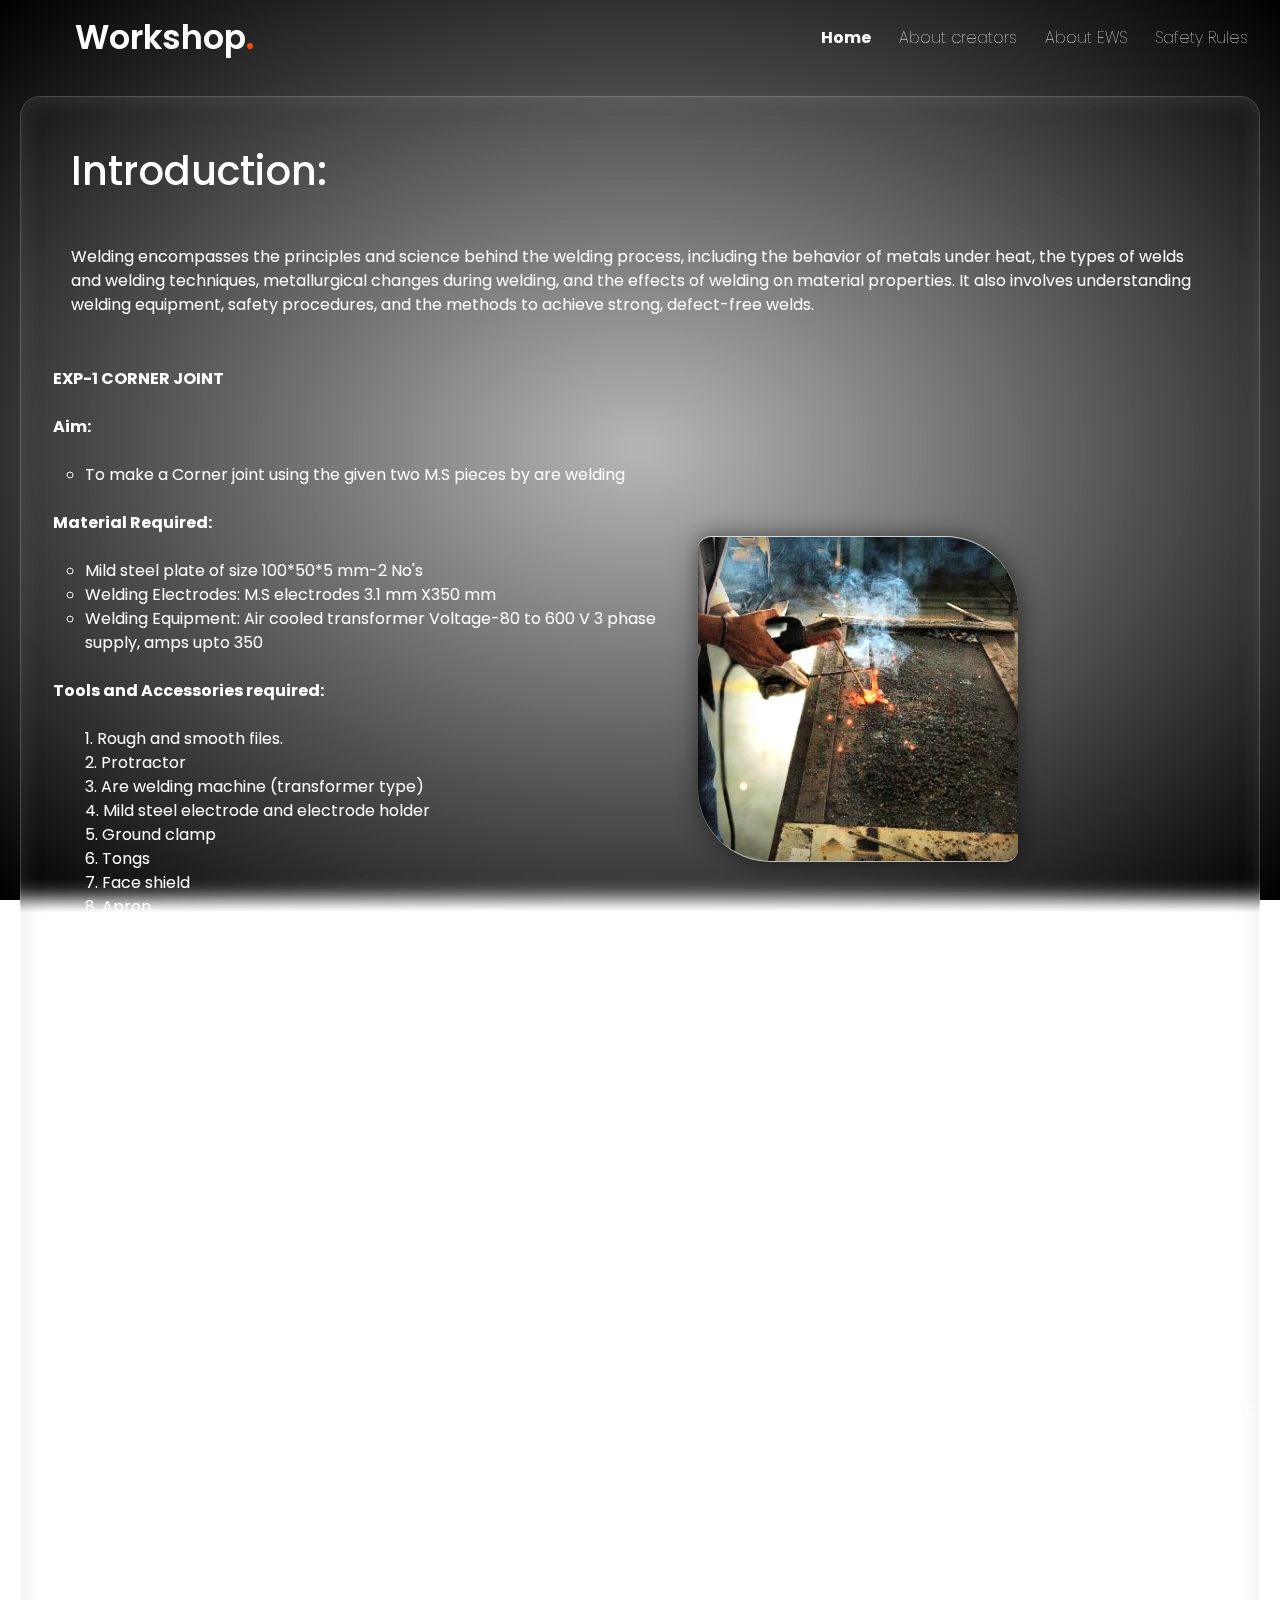
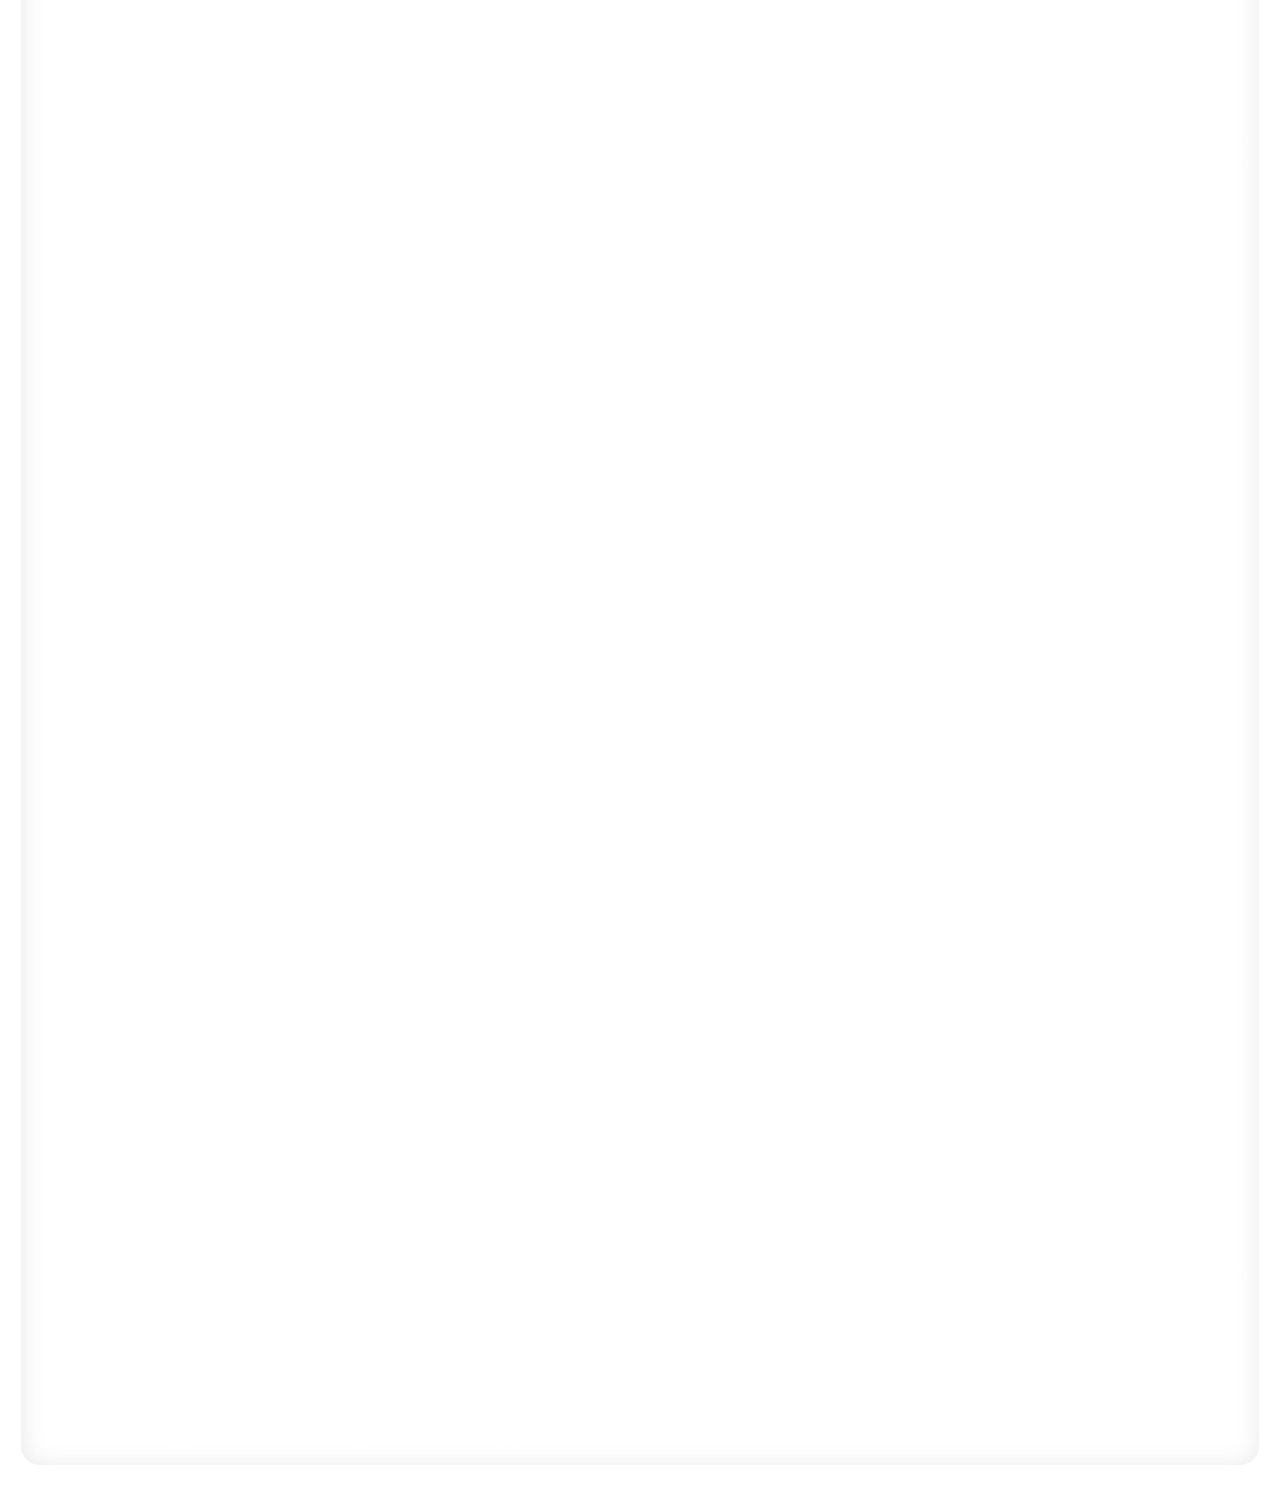
<file: Welding.html>
<html lang="en">

<head>
  <meta charset="UTF-8" />
  <meta name="viewport" content="width=device-width, initial-scale=1.0" />
  <title>Workshop</title>
  <link rel="stylesheet" href="index.css" />
  <link href="https://cdn.jsdelivr.net/npm/bootstrap@5.3.3/dist/css/bootstrap.min.css" rel="stylesheet"
    integrity="sha384-QWTKZyjpPEjISv5WaRU9OFeRpok6YctnYmDr5pNlyT2bRjXh0JMhjY6hW+ALEwIH" crossorigin="anonymous" />
</head>

<body>
  <nav class="navbar navbar-expand-lg bg-body-tertiary-dark navbar-dark">
    <div class="container-fluid">
      <a class="navbar-brand" href="index.html">Workshop<span>.</span></a>
      <button class="navbar-toggler" type="button" data-bs-toggle="collapse" data-bs-target="#navbarNav"
        aria-controls="navbarNav" aria-expanded="false" aria-label="Toggle navigation">
        <span class="navbar-toggler-icon"></span>
      </button>
      <div class="collapse navbar-collapse" id="navbarNav">
        <ul class="navbar-nav ms-auto">
          <li class="nav-item">
            <a class="nav-link active" aria-current="page" href="index.html">Home</a>
          </li>
          <li class="nav-item">
            <a class="nav-link" href="Us.html">About creators</a>
          </li>
          <li class="nav-item">
            <a class="nav-link" href="EWS.html">About EWS</a>
          </li>
          <li class="nav-item">
            <a class="nav-link" href="Safety.html">Safety Rules</a>
          </li>
        </ul>
      </div>
    </div>
  </nav>
  <div class="inf_txt">
    <h1>Introduction:</h1>
    <p>
      Welding encompasses the principles and science behind the welding
      process, including the behavior of metals under heat, the types of welds
      and welding techniques, metallurgical changes during welding, and the
      effects of welding on material properties. It also involves
      understanding welding equipment, safety procedures, and the methods to
      achieve strong, defect-free welds.
    </p>
    <ul>
      <strong>EXP-1 CORNER JOINT</strong>
      <br />
      <br />
      <strong>Aim:</strong><br /><br />
      <ul>
        <li>
          To make a Corner joint using the given two M.S pieces by are welding
        </li>
        <br />
      </ul>
      <div class="GlassContainer">
        <div class="GlassImg">
            <img src="images/welding_pic (Custom).jpg" alt="img" />
        </div>
    </div>
      <strong>Material Required:</strong><br /><br />
      <ul>
        <li>Mild steel plate of size 100*50*5 mm-2 No's</li>
        <li>Welding Electrodes: M.S electrodes 3.1 mm X350 mm</li>
        <li>
          Welding Equipment: Air cooled transformer Voltage-80 to 600 V 3
          phase supply, amps upto 350
        </li>
        <br />
      </ul>
      <strong>Tools and Accessories required:</strong>
      <br />
      <br />
      <ol>
        1. Rough and smooth files.
      </ol>
      <ol>
        2. Protractor
      </ol>
      <ol>
        3. Are welding machine (transformer type)
      </ol>
      <ol>
        4. Mild steel electrode and electrode holder
      </ol>
      <ol>
        5. Ground clamp
      </ol>
      <ol>
        6. Tongs
      </ol>
      <ol>
        7. Face shield
      </ol>
      <ol>
        8. Apron
      </ol>
      <ol>
        9. Chipping hammer.
      </ol>
      <br />
      <strong>Sequence of operations:</strong>
      <br /><br />
      <ol>
        1. Marking
      </ol>
      <ol>
        2. Cutting
      </ol>
      <ol>
        3. Edge preparation (Removal of rust, scale etc.) by filling
      </ol>
      <ol>
        4. Try square levelling
      </ol>
      <ol>
        5. Tacking
      </ol>
      <ol>
        6. Welding
      </ol>
      <ol>
        7. Cooling
      </ol>
      <ol>
        8. Chipping
      </ol>
      <ol>
        9. Cleaning
      </ol>
      <br />
      <strong>Procedure: </strong><br /><br />
      <ul>
        <li>1. The given M.S pieces are thoroughly cleaned of rust and scale.</li>
        <li>2. The work pieces are positioned on the welding table such that, the L shape is formed. The tongs are made
          use of for the purpose.</li>
        <li>3. The electrode is fitted in an electrode holder and the welding current is set to a proper value.</li>
        <li>4. The ground clamp is fastened to the welding table.</li>
        <li>5. Wearing the apron and using the face shield; the are is struck and the work pieces are tack-welded at
          both the ends and at the centre of the joint.</li>
        <li>6. The alignment of the corner joint is checked and the tack-welded pieces are reset, if required.
        </li>
        <li>7. The welding is carried out throughout the length of the corner joint.</li>
        <li>8. The scale formation on the welds</li>
        <li>is removed by using the chipping hammer.</li>
        <li>9. Filing is done to remove any spatter around the weld.</li>
      </ul>
      <br />
      <strong>Result:</strong>
      <ul>
        <br />
        <li>
          The Corner joint is thus made, using the tools and equipment as
          mentioned above.
        </li>
      </ul>
    </ul>

    <br /><br /><br />
    <ul>
      <hr>
      <hr>
      <br /><br /><br />
      <strong>EXP-2 LAP JOINT</strong>
      <br />
      <br />
      <strong>Aim:</strong><br /><br />
      <ul>
        <li>
          To make a Lap joint, using the given two M.S pieces and by are
          welding.
        </li>
        <br />
      </ul>

      <strong>Material Required:</strong><br /><br />
      <ul>
        <li>Mild steel plate of size 100*50*5 mm-2 No's</li>
        <li>Welding Electrodes: M.S electrodes 3.1 mm X350 mm</li>
        <li>
          Welding Equipment: Air cooled transformer Voltage-80 to 600 V 3
          phase supply, amps upto 350
        </li>
        <br />
      </ul>
      <strong>Tools and Accessories required:</strong>
      <br />
      <br />
      <ol>
        1. Rough and smooth files.
      </ol>
      <ol>
        2. Protractor
      </ol>
      <ol>
        3. Are welding machine (transformer type)
      </ol>
      <ol>
        4. Mild steel electrode and electrode holder
      </ol>
      <ol>
        5. Ground clamp
      </ol>
      <ol>
        6. Tongs
      </ol>
      <ol>
        7. Face shield
      </ol>
      <ol>
        8. Apron
      </ol>
      <ol>
        9. Chipping hammer.
      </ol>
      <br />
      <strong>Sequence of operations:</strong>
      <br /><br />
      <ol>1. Marking</ol>
      <ol>2. Cutting</ol>
      <ol>3. Edge preparation (Removal of rust, scale etc.) by filling</ol>
      <ol>4. Try square levelling</ol>
      <ol>5. Tacking</ol>
      <ol>6. Welding</ol>
      <ol>7. Cooling</ol>
      <ol>8. Chipping</ol>
      <ol>9. Cleaning</ol>
      <br />
      <strong>Procedure: </strong><br /><br />
      <ul>
        <li>1. The given M.S pieces are thoroughly cleaned of rust and scale.</li>
        <li>2. The two pieces are positioned on the welding table such that, thetwo pieces overlapped one over the
          otheras shown in drawing.</li>
        <li>3. The electrode is fitted in an electrode holder and the weldingcurrent is set to a proper value.</li>
        <li>4. The ground clamp is fastened to the welding table.</li>
        <li>5. Wearing the apron and using the face shield; the are is struckand the work pieces are tack-welded atboth
          the ends and at the centre of the joint.</li>
        <li>6. The alignment of the lap joint is checked and the tack-welded pieces are required.</li>
        <li>7. The scale formation on the welds is removed by using the chippinghammer.</li>
        <li>8. Filling is done to remove any spanner around the weld.</li>
      </ul>
      <br />
      <strong>Result:</strong>
      <ul>
        <br />
        <li>
          The overlap joint is thus made, using the tools and equipment as mentioned above
        </li>
      </ul>
    </ul>

  </div>

</body>

</html>
</file>
<file: index.css>
@import url("https://fonts.googleapis.com/css2?family=Poppins:wght@300;400;500;600;700&display=swap");

body {
  background-image: radial-gradient(rgba(0, 0, 0, 0.35), rgba(0, 0, 0, 1)),
    url("https://www.griet.ac.in/images/ICF/eng_ws_5.jpg") !important;
  background-repeat: no-repeat;
  background-attachment: fixed;
  background-size: 100% 100%;
}

* {
  margin: 0;
  padding: 0;
  box-sizing: border-box;
  font-family: "Poppins", sans-serif;
}

nav * {
  margin-top: 0px;
  backdrop-filter: blur(2px);
  backdrop-filter: contrast();
}
.navbar-brand {
  color: #f37107;
  font-weight: 600;
  margin-left: 5%;
  font-size: 2.1rem !important;
  text-decoration: none;
  cursor: pointer;
  transition: 0.2s ease;
}
.navbar-brand span {
  color: #f14d07 !important;
}
.navbar-brand:hover {
  color: #f55e00 !important;
}

.navbar-nav > li {
  margin-left: 0px;
  margin-right: 12px;
}

.nav-item a {
  color: #fff;
  text-decoration: none;
  transition: 0.2s ease;
}
.nav-link {
  font-weight: lighter !important;
}
.nav-link:hover {
  color: #f0eae6 !important;
}
a.active {
  font-weight: bold !important;
}
.navbar-nav a.active:hover {
  color: #dfece1 !important;
  scale: 102%;
}

.txt-heading {
  color: rgb(206, 207, 206);
  display: flex;
  flex-direction: column;
  justify-content: center;
  align-items: center;
  margin-top: 10%;
}
.txt-heading h1 {
  color: #fff;
}
.txt-heading a {
  color: #fff;
}
.cardGroup {
  display: flex;
  flex-direction: column;
  justify-content: center;
  align-items: center;
}
.card {
  margin: 30px 0px 0px 0px;
  width: 50%;
  background-color: rgb(0, 0, 0, 0.5) !important;
  border: 2px solid rgba(245, 222, 179, 0.815) !important;
  box-shadow: rgba(92, 153, 172, 0.151) 5px 5px 20px;
  color: rgb(255, 255, 255) !important;
  backdrop-filter: blur(5px) !important;
}
.card-header {
  backdrop-filter: blur(5px) !important;
  background-color: rgb(63, 63, 63, 0.5) !important;
}
@media only screen and (max-width: 700px) {
  .card {
    width: 90%;
  }
  .inf_txt .GlassImg {
    border-radius: 18px;
    transform: translateX(20%) scale(80%);
    width: 110%;
    margin-top: 20px;
    margin-bottom: 20px;
  }
  body {
    background-image: radial-gradient(
        rgba(0, 0, 0, 0.302),
        rgb(0, 0, 0)
      ),
      url("https://www.griet.ac.in/images/ICF/eng_ws_5.jpg") !important;
    background-size: 250%;
  }
}
P {
  text-align: center;
  margin: 1px 30px 20px 30px;
}
.btn-secondary {
  background-color: rgb(65, 65, 65) !important;
  border: black 2px !important;
  box-shadow: rgb(15, 15, 15) 2px 2px 12px;
  transition: 2s ease;
}
.btn-secondary:hover {
  background-color: rgb(44, 43, 43) !important;
}
.inf_txt {
  color: white;
  border-radius: 20px;
  margin: 20px;
  backdrop-filter: blur(10px) brightness(110%);
  backdrop-filter: contrast(30px);
  border: 1px solid rgba(255, 255, 255, 0.199);
  box-shadow: rgb(0, 0, 0) 2px 2px 22px;
  box-shadow: rgba(143, 143, 143, 0.212) 1px 2px 22px inset;
}
.inf_txt h1 {
  text-align: left;
  margin: 50px;
}
.inf_txt p {
  text-align: left;
  margin: 50px;
}
.inf_txt a {
  margin: 20px 10px 30px 30px;
}
.inf_txt a {
  width: 15%;
  min-width: 80px;
  transform: translateX(-15%);
}
.our-ids {
  text-align: left;
  margin: 50px;
}
table {
  margin-top: 1%;
  width: 40%;
  border-collapse: collapse;
  border: 3px solid white;
}

th {
  color: white;
  border: 1px solid rgb(160, 158, 158) !important;
  border-collapse: collapse;
  padding-left: 1%;
  padding-right: 0px;
  margin-right: 0px;
}
td {
  color: rgb(255, 255, 255);
  border: 1px solid rgb(168, 168, 168) !important;
  border-collapse: collapse;
  padding-left: 2%;
  padding-right: 0px;
  margin-right: 0px;
}

.GlassImg {
  border-radius: 13px 73px 13px 73px;
  /* border-radius: 13px; */
  box-shadow: inset 1px 1px 50px rgba(0, 0, 0, 0.671),
    1px 1px 23px rgba(0, 0, 0, 0.548);
  border-top: 1px solid rgba(255, 255, 255, 0.664);
  border-bottom: 1px solid rgba(253, 253, 253, 0.671);
  overflow: hidden;
  margin-top: 2%;
  margin-bottom: 2%;
  margin-right: 20%;
  float: right;
}
.GlassImg img {
  position: relative;
  box-shadow: 2px 2px 22px rgba(0, 0, 0, 0.774);
  transition-duration: 0.6s;
  transition-timing-function: ease-in-out;
  z-index: -1;
}
.GlassImg:hover img {
  transform: scale(107%);
}
</file>
